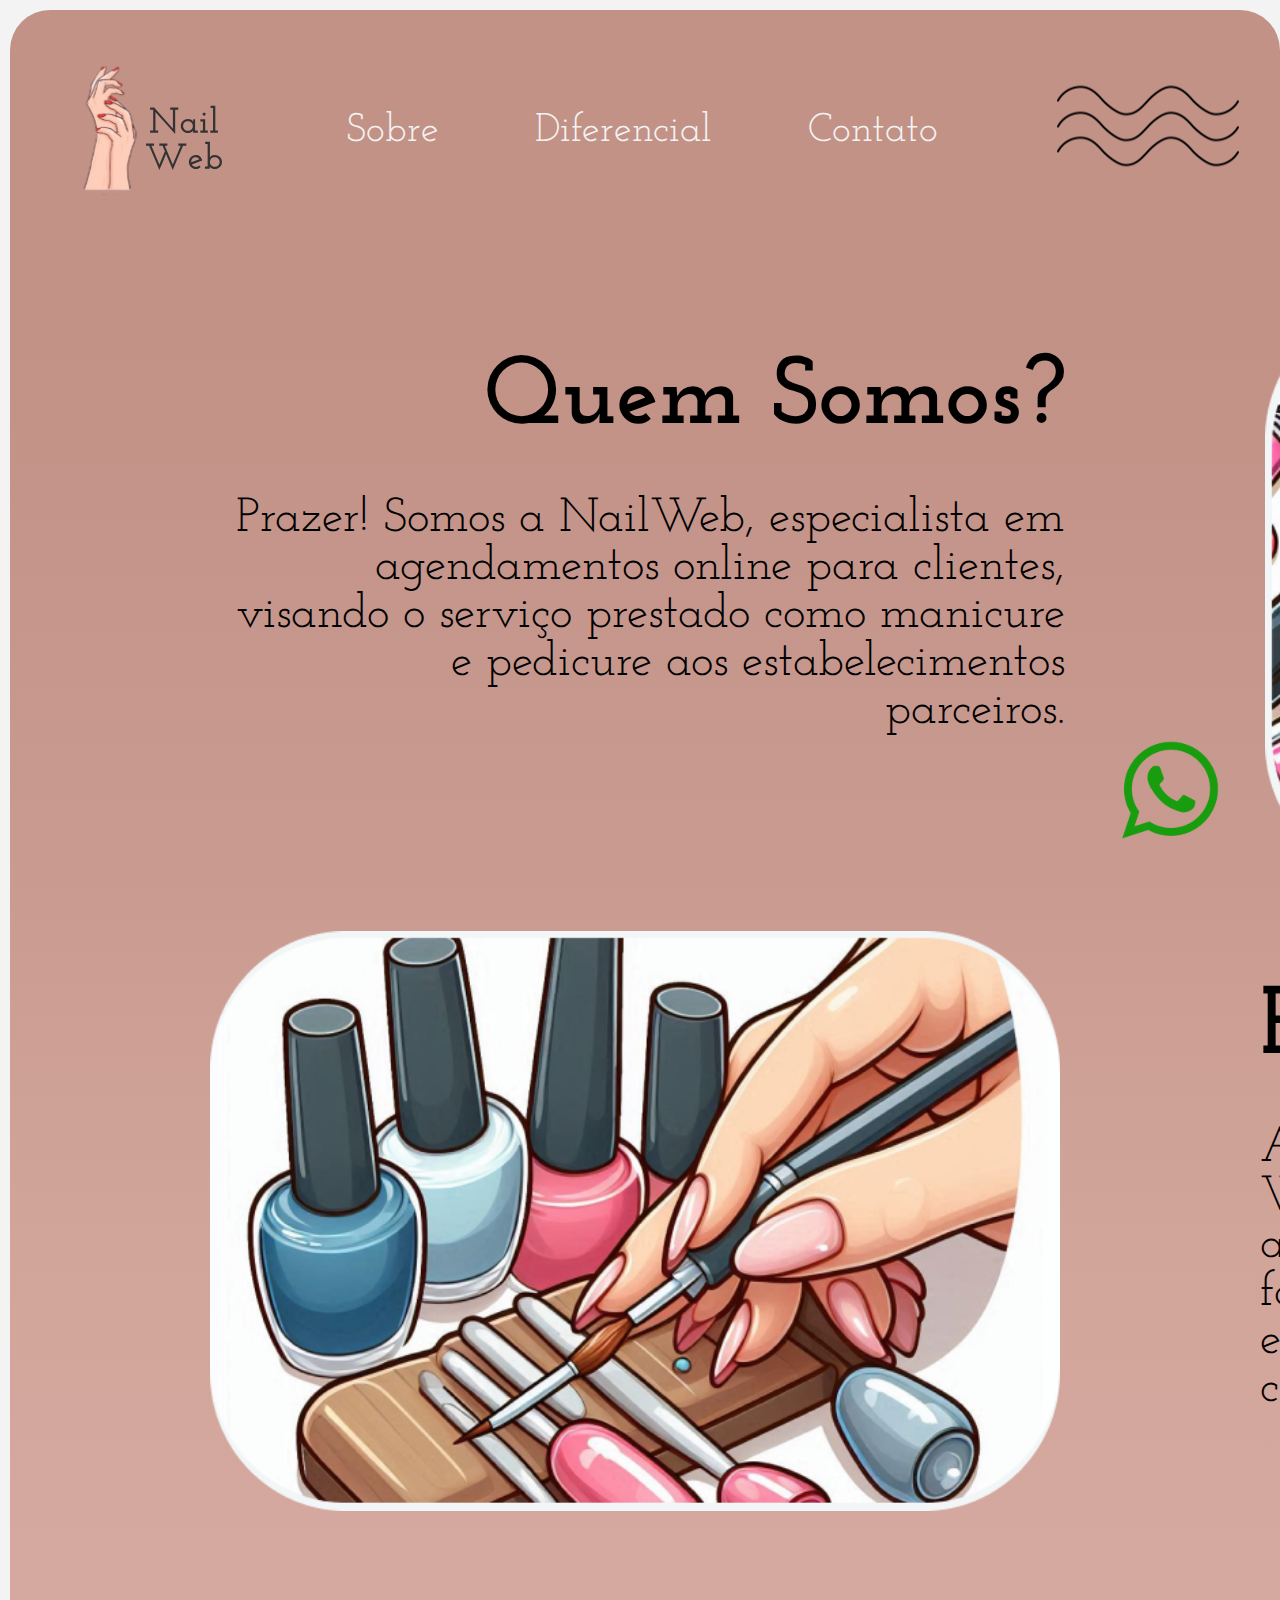
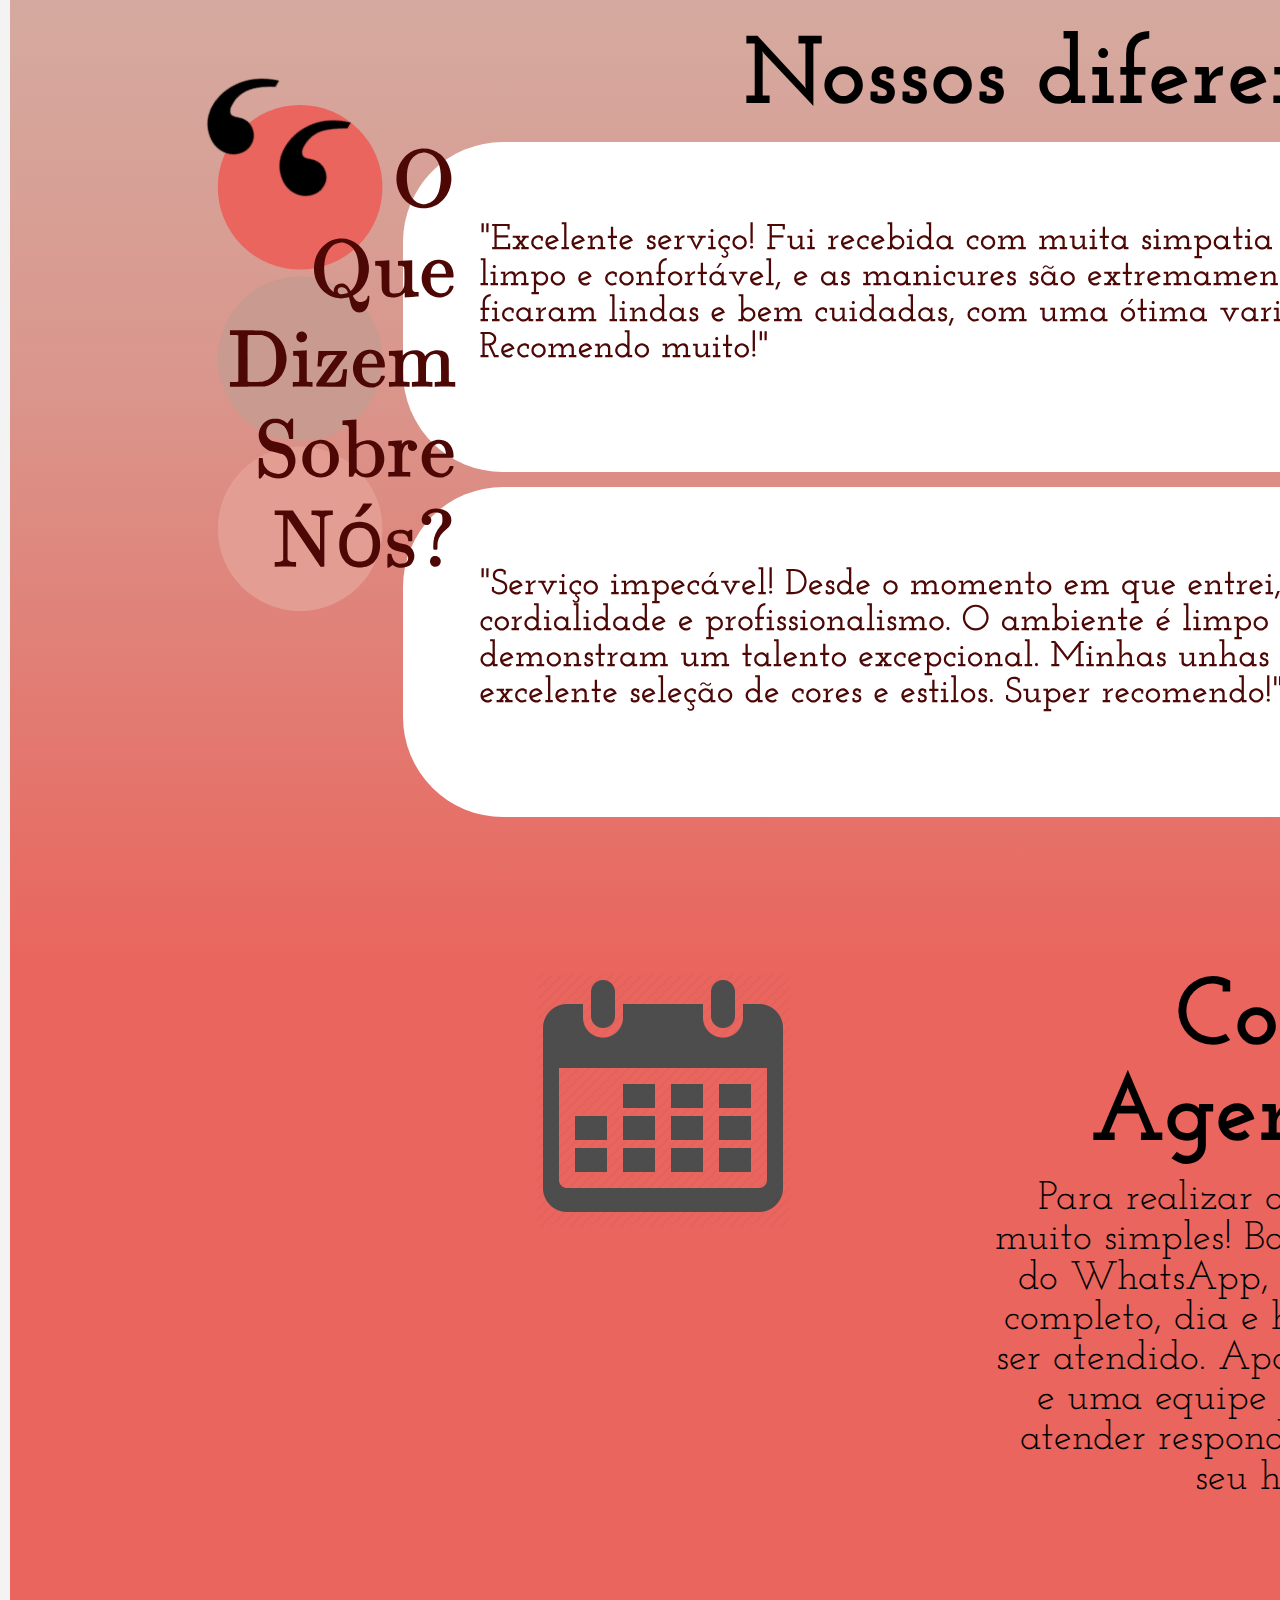
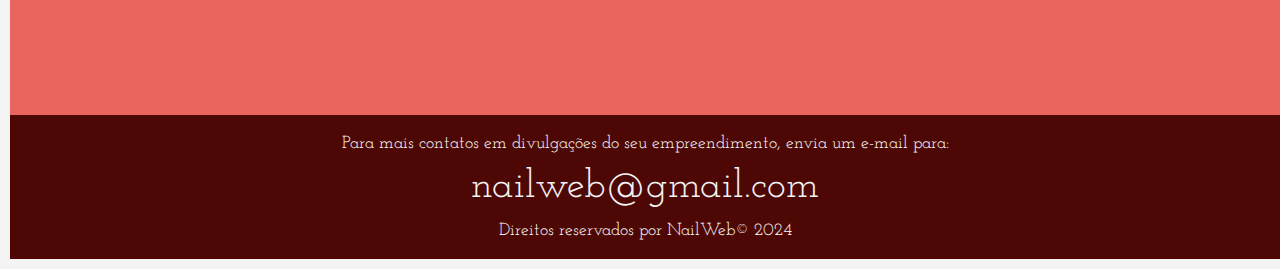
<file: index.html>
<!DOCTYPE html>
<html lang="pt-BR">

<head>
    <meta charset="UTF-8">
    <meta name="viewport" content="width=device-width, initial-scale=1.0">
    <link rel="preconnect" href="https://fonts.googleapis.com">
    <link rel="preconnect" href="https://fonts.gstatic.com" crossorigin>
    <link href="https://fonts.googleapis.com/css2?family=Josefin+Slab:ital,wght@0,100..700;1,100..700&display=swap" rel="stylesheet">
    <link rel="stylesheet" href="style.css">
    <title>NailWeb</title>
</head>

<body>

    <div class="fundo">

        <header>

            <div class="container-header">

                <img class="logo" src="./img/header/logo.svg" alt="logo" img>
                <nav class="navbar">
                    <ul>
                        <li><a href="#quemSomos">Sobre</a></li>
                        <li><a href="#diferenciais">Diferencial</a></li>
                        <li><a href="#comoAgendar">Contato</a></li>
                    </ul>
                </nav>
                <img class="efeito-header" src="./img/header/efeito.svg" alt="efeito">
            </div>

        </header>

        <main>

            <section id="quemSomos"> <!-- comentário -->
                <div class="texto">
                    <h1>Quem Somos?</h1> <br>
                    <p>Prazer! Somos a NailWeb, especialista em agendamentos online para clientes, visando o serviço prestado como manicure e pedicure aos estabelecimentos <br> parceiros.</p>
                </div>
                <img src="./img/main/img. sobre.png" alt="Quem Somos">
            </section>

            <section class="porqueNos">
                <img src="./img/main/img, nós.png" alt="Por quê nós?">
                <div class="texto">
                    <h1>Por quê nós?</h1> <br>
                    <p>Afinal, por qual motivo escolher a Nail Web? Se Você, empreendedor(a) deseja aumentar seus agendamentos com mais facilidade, visibilidade e segurança, entre em contato conosco. Preparado para crescermos juntos?</p>
                </div>
            </section>

            <section id="diferenciais">
                <div class="oQueDizem">
                    <img src="./img/main/h2 diferenciais.svg">
                </div>
                <h1>Nossos diferenciais</h1>
                <img src="./img/main/avaliação 1.svg" alt="avaliação">
                <img src="./img/main/avaliação 2.svg" alt="avaliação">
            </section>



            <section id="comoAgendar">
                <img src="./img/main/calendario.svg" alt="calendário">
                <div class="conteudo">
                    <h1>Como Agendar?</h1>
                    <p>Para realizar agendamentos, é muito simples! Basta clicar no ícone do WhatsApp, digitar seu nome completo, dia e horário que deseja ser atendido. Após, basta aguardar e uma equipe pronta para lhe atender responderá confirmando seu horário.</p>
                </div>
            </section>
            

            <a href="https://wa.me/5554999122978?text=Ol%C3%A1%2C%20gostaria%20de%20mais%20informa%C3%A7%C3%B5es" target="_blank">
                <img src="./img/main/WhatsApp.svg" alt="Imagem Fixa" class="fixed-image">
            </a>

        </main>

        <footer>
            <div class="contato">
                <p> Para mais contatos em divulgações do seu empreendimento, envia um e-mail para: </p>
            </div>
            <div class="email">
                <p> <a href="#">nailweb@gmail.com</a></p>
            </div>
            <p>Direitos reservados por NailWeb&copy; 2024</p>
        </footer>

    </div>

</body>

</html>
</file>
<file: style.css>
* {
    padding: 0;
    margin: 0;font-family: 'Josefin Slab';
}

body{
    background-color: #f3f3f3;
    margin: 0;
}

html {
    scroll-behavior: smooth;
}

.fundo {
    background: linear-gradient(180deg, #C29287 9.95%, #C99A90 24.51%, #D1A59A 35.54%, #D5A99F 46.56%, #DA958B 57.58%, #E9655D 74.12%);
    border-radius: 40px;
    margin: 10px 0px 10px 10px;
}

.container-header {
    display: flex;
    justify-content: space-between;
    padding: 0rem 2rem;
}

.logo, .efeito-header {
    display: flex;
    align-items: center;
}

.navbar {
    display: flex;
    align-items: center;
    justify-content: center;
    width: 100%;
}

a {
    list-style: none;
    color: #f3f3f3;
    padding: 3rem;
    font-size: 40px;
    text-decoration: none;
}

ul {
    display: flex;
    list-style: none;
}

::-webkit-scrollbar {
    width: 10px;
}

::-webkit-scrollbar-thumb {
    width: 20px;
    background-color: #d5a99fcc;
    border-radius: 100rem;
}

main {
    display: grid;
    columns: 2;
    grid-template-columns: 1fr;
}

#quemSomos {
    display: flex;
    height: 580px;
    margin-top: 50px;
}

#quemSomos .texto {
    font-size: 48px;
    text-align: end;
    width: 855px;
    margin-left: 200px;
    margin-top: 50px;
}

#quemSomos img {
    margin-left: 200px;    
}

main img{
    display: flex;
    max-width: 850px;
    max-height: 580px;
}

.porqueNos {
    display: flex;
    height: 580px;
    margin-top: 50px;
}

.porqueNos .texto {
    font-size: 48px;
    text-align: start;
    width: 855px;
    margin-left: 200px;
    margin-top: 50px;
}

.porqueNos img {
    margin-left: 200px;    
}

.fixed-image {
    position: fixed;
    bottom: 10px;
    right: 10px;
    width: 100px;
    height: auto;
    z-index: 5;
    margin: 50px;
}

#diferenciais {
    margin-left: 120px;
    margin-top: 120px;
    display: flex;
    flex-direction: column;
    align-items: center;
    text-align: center;
    margin-bottom: 20px;
    position: relative;
}

.oQueDizem {
    position: absolute;
    left: 0;
    top: 0;
}

#diferenciais img {
    max-width: 100%;
    height: auto;
    margin-bottom: 15px;
}

#diferenciais h1 {
    font-size: 96px;
    margin-bottom: 15px;
}

.comentarios {
    text-align: center;
    margin: 0 auto;
    max-width: 800px;
    font-size: 1.1rem;
    line-height: 1.5;
    padding: 20px;
    background-color: #f9f9f9;
    border-radius: 8px;
}

#comoAgendar {
    display: flex;
    align-items: center;
    justify-content: center;
    text-align: center;
    padding: 120px;
    gap: 200px;
}

#comoAgendar img {
    max-width: 300px;
    height: auto;
    align-self: flex-start
}

#comoAgendar .conteudo {
    max-width: 600px;
    min-width: 600px;
}

#comoAgendar h1 {
    font-size: 96px;
    margin-bottom: 15px;
}

#comoAgendar p {
    font-size: 40px;
}

footer {
    background-color: #4D0806;
    color: white;
    text-align: center;
    padding: 20px;
    font-size: 1.1rem; 
}

footer .contato,
footer .email {
    margin-bottom: 15px;
}

footer p {
    margin: 0;
}

footer .email {
    font-size: 10px;
}
</file>
